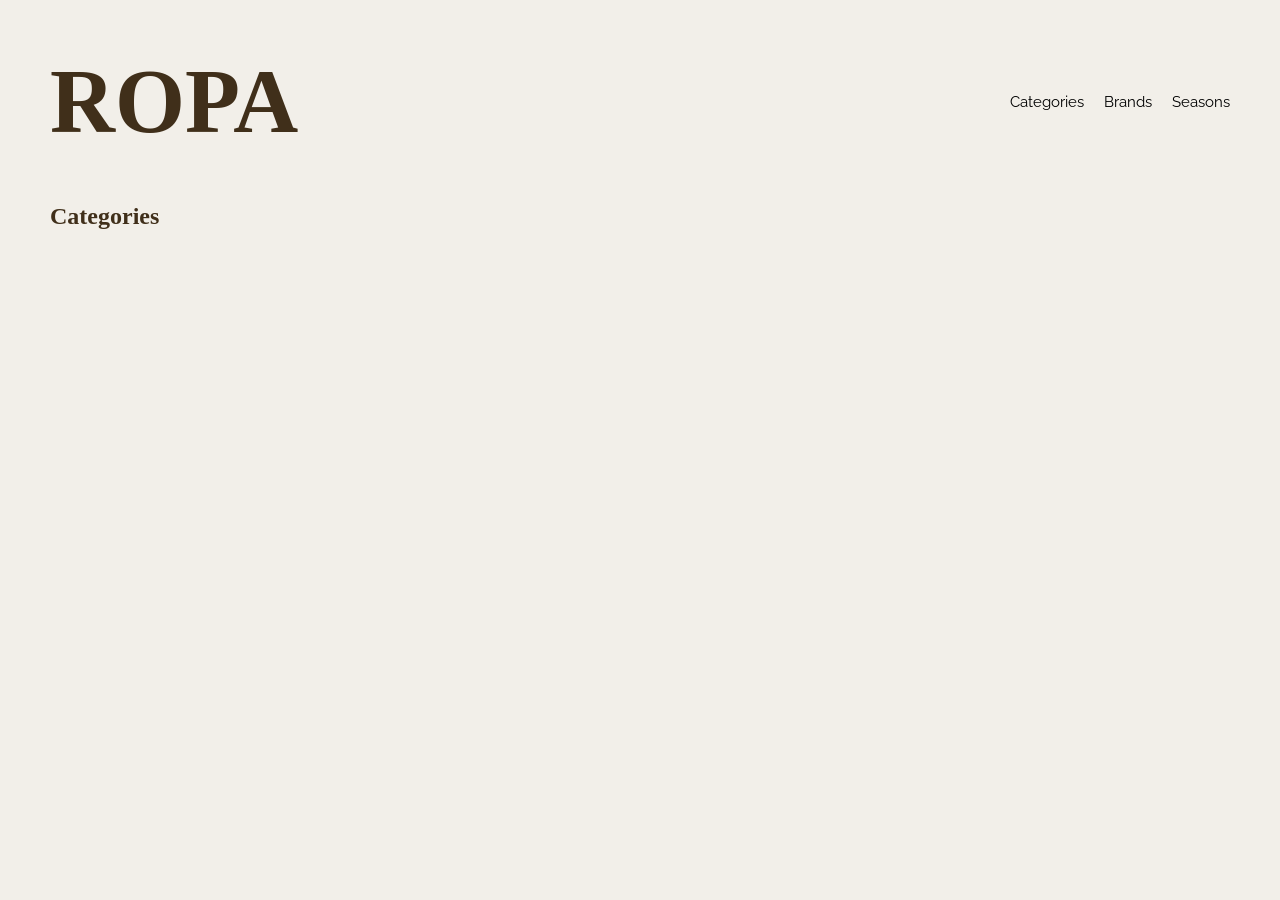
<file: index.html>
<!doctype html>
<html lang="en">
  <head>
    <meta charset="UTF-8" />
    <meta name="viewport" content="width=device-width, initial-scale=1.0" />
    <link rel="preconnect" href="https://fonts.googleapis.com" />
    <link rel="preconnect" href="https://fonts.gstatic.com" crossorigin />
    <link
      href="https://fonts.googleapis.com/css2?family=Playfair:ital,opsz,wght@0,5..1200,300..900;1,5..1200,300..900&family=Syne+Mono&display=swap"
      rel="stylesheet"
    />
    <link rel="preconnect" href="https://fonts.googleapis.com" />
    <link rel="preconnect" href="https://fonts.gstatic.com" crossorigin />
    <link
      href="https://fonts.googleapis.com/css2?family=Raleway:ital,wght@0,100..900;1,100..900&display=swap"
      rel="stylesheet"
    />
    <link rel="stylesheet" href="style.css" />
    <script src="index.js" defer></script>
    <title>statisk</title>
  </head>

  <body>
    <nav class="mainnav">
      <h1><a href="index.html">ROPA</a></h1>

      <div class="nav-links">
        <a href="Categories">Categories</a>
        <a href="Brands">Brands</a>
        <a href="Seasons">Seasons</a>
      </div>
    </nav>

    <h2 class="h2Margin">Categories</h2>

    <section id="categorylist">
      <!-- <a href="productlist.html">Accessories</a>
      <a href="productlist.html">Apparel</a>
      <a href="productlist.html">Footwear</a>
      <a href="productlist.html">Free Items</a>
      <a href="productlist.html">Personal Care</a>
      <a href="productlist.html">Sporting Goods</a> -->
    </section>
  </body>
</html>
</file>
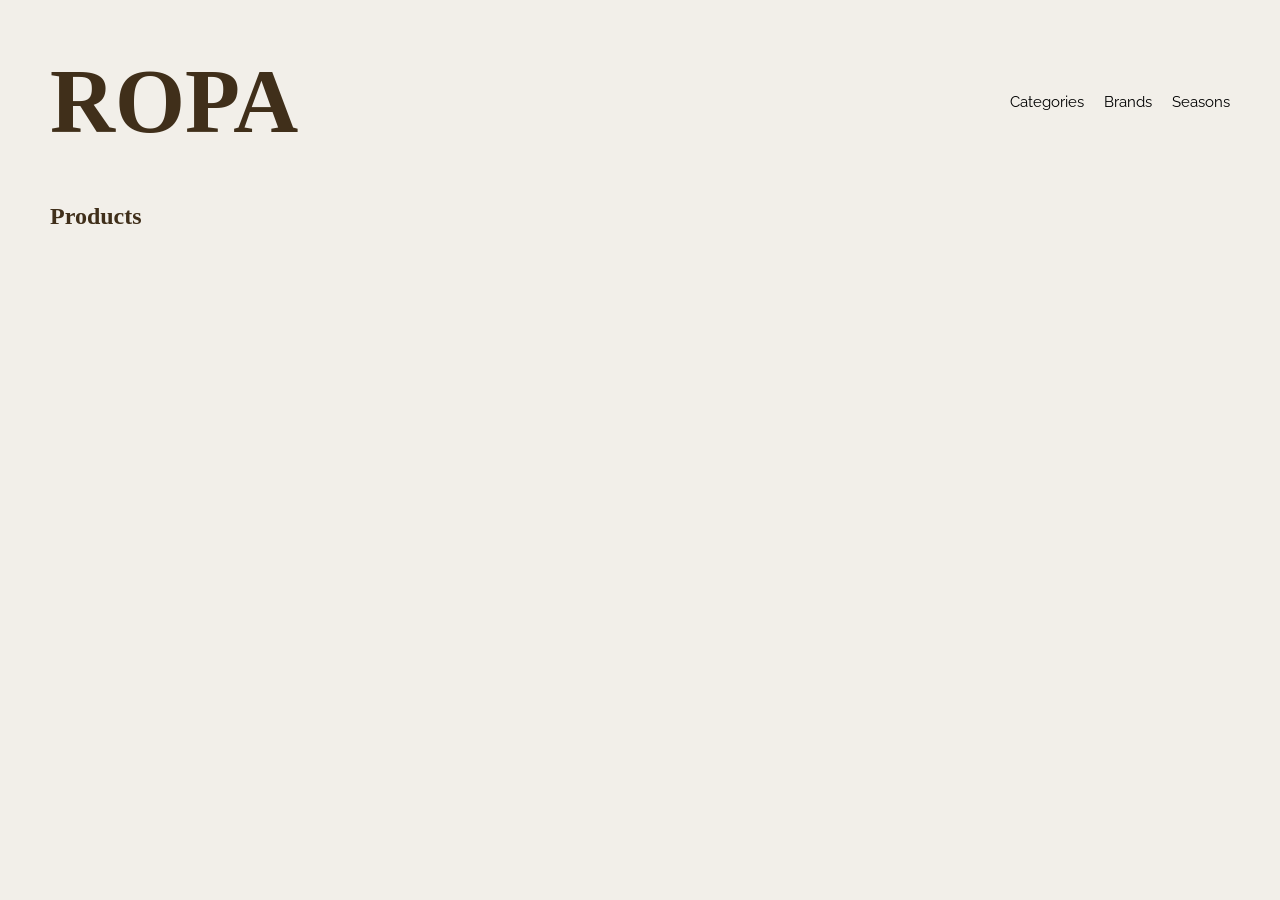
<file: product.html>
<!doctype html>
<html lang="en">
  <head>
    <meta charset="UTF-8" />
    <meta name="viewport" content="width=device-width, initial-scale=1.0" />
    <link rel="preconnect" href="https://fonts.googleapis.com" />
    <link rel="preconnect" href="https://fonts.gstatic.com" crossorigin />
    <link
      href="https://fonts.googleapis.com/css2?family=Playfair:ital,opsz,wght@0,5..1200,300..900;1,5..1200,300..900&family=Syne+Mono&display=swap"
      rel="stylesheet"
    />
    <link rel="preconnect" href="https://fonts.googleapis.com" />
    <link rel="preconnect" href="https://fonts.gstatic.com" crossorigin />
    <link
      href="https://fonts.googleapis.com/css2?family=Raleway:ital,wght@0,100..900;1,100..900&display=swap"
      rel="stylesheet"
    />
    <link rel="stylesheet" href="style.css" />
    <script src="product.js" defer></script>
    <title>statisk</title>
  </head>

  <body>
    <nav class="mainnav">
      <h1><a href="index.html">ROPA</a></h1>

      <div class="nav-links">
        <a href="Categories">Categories</a>
        <a href="Brands">Brands</a>
        <a href="Seasons">Seasons</a>
      </div>
    </nav>
    <h2 class="h2Margin">Products</h2>
    <!-- <a class="back" href="productlist.html">Back</a> -->
    <main id="productContainer">
      <!-- <figure>
        <img
          src="https://kea-alt-del.dk/t7/images/webp/640/1535.webp"
          alt="Produktbillede"
          class="productImage"
        />
        <span class="saleLabel"></span>
      </figure>
      <section class="productDetails">
        <h4 class="productName">Unisex Logo Cap</h4>
        <div>
          <p class="articleType"><span class="bold">Type:</span> Caps</p>
          <p class="productCategory">
            <span class="bold">Kategori:</span> Accessories
          </p>
          <p class="productPrice"><span class="bold">Pris:</span> 699,-</p>
          <p class="stock"><span class="bold">Stock:</span> 5</p>
        </div>
        <button class="buyButton">Køb nu</button> -->
      </section>
    </main>
  </body>
</html>
</file>
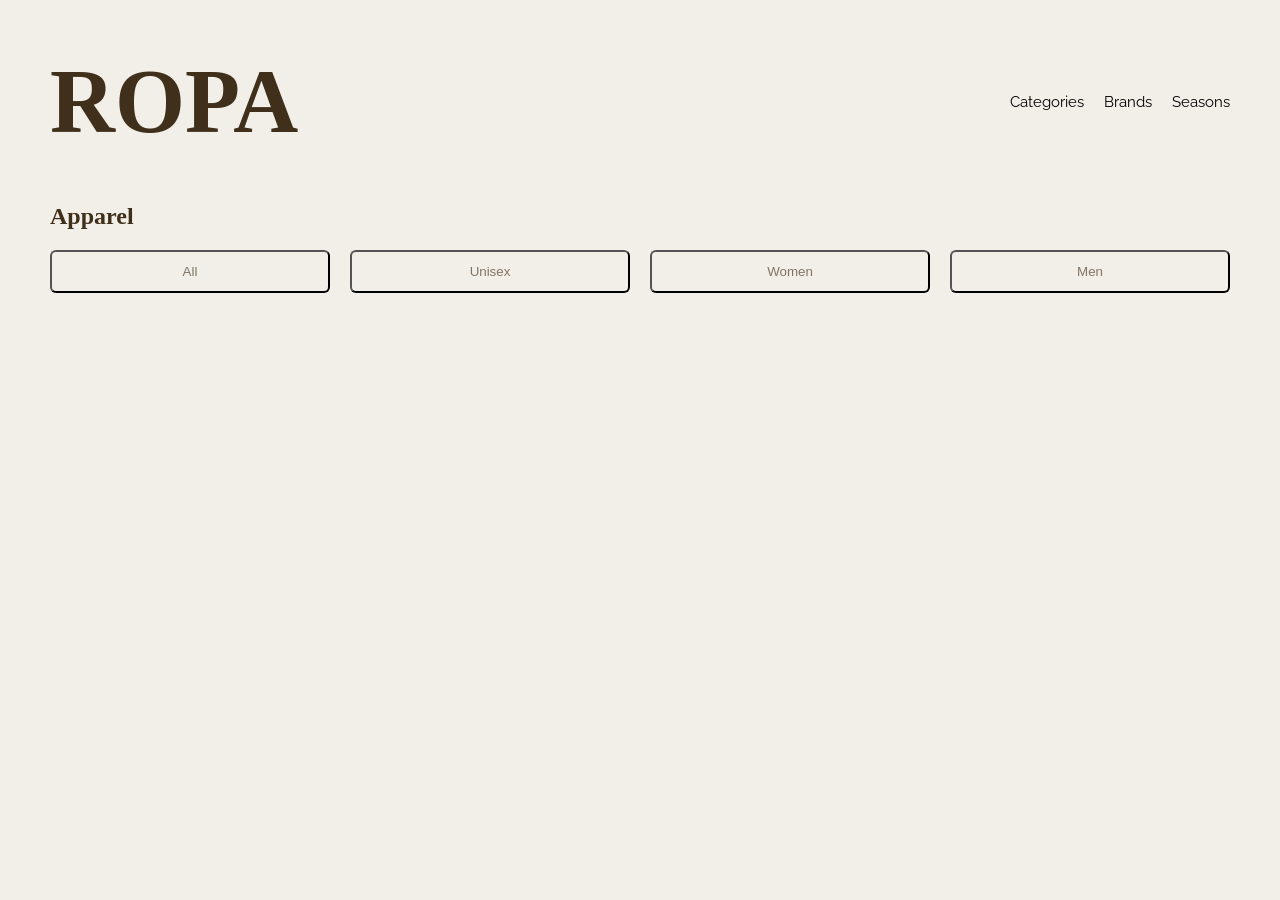
<file: productlist.html>
<!doctype html>
<html lang="en">
  <head>
    <meta charset="UTF-8" />
    <meta name="viewport" content="width=device-width, initial-scale=1.0" />
    <link rel="preconnect" href="https://fonts.googleapis.com" />
    <link rel="preconnect" href="https://fonts.gstatic.com" crossorigin />
    <link
      href="https://fonts.googleapis.com/css2?family=Playfair:ital,opsz,wght@0,5..1200,300..900;1,5..1200,300..900&family=Syne+Mono&display=swap"
      rel="stylesheet"
    />
    <link rel="preconnect" href="https://fonts.googleapis.com" />
    <link rel="preconnect" href="https://fonts.gstatic.com" crossorigin />
    <link
      href="https://fonts.googleapis.com/css2?family=Raleway:ital,wght@0,100..900;1,100..900&display=swap"
      rel="stylesheet"
    />
    <link rel="stylesheet" href="style.css" />
    <link rel="product" href="product.html" />
    <script src="productlist.js" defer></script>

    <title>statisk</title>
  </head>

  <body>
    <nav class="mainnav">
      <h1><a href="index.html">ROPA</a></h1>

      <div class="nav-links">
        <a href="Categories">Categories</a>
        <a href="Brands">Brands</a>
        <a href="Seasons">Seasons</a>
      </div>
    </nav>

    <h2 class="h2Margin">Apparel</h2>
<!-- 4 nye knapper -->
 <div class="filter-buttons">
    <button>All</button>
    <button>Unisex</button>
    <button>Women</button>
    <button>Men</button>
 </div>

    <section class="product-grid" id="productlist">
      <!-- <article class="smallProduct">
        <a href="product.html" class="product-link">
          <img
            src="https://kea-alt-del.dk/t7/images/webp/640/1532.webp"
            alt="product image"
          />
          <h3>Grey Leaping Big Cat T-shirt</h3>
          <p class="subtle">T-shirts | Puma</p>
          <p class="price">DKK <span>899</span>,-</p>
          <div class="discounted"></div>
        </a>
      </article>

      <article class="smallProduct">
        <a href="product.html" class="product-link">
          <img
            src="https://kea-alt-del.dk/t7/images/webp/640/1164.webp"
            alt="product image"
          />
          <h3>Sahara Team India Fanwear V-Neck Jersey</h3>
          <p class="subtle">T-shirts | Nike</p>
          <p class="price">DKK <span class="sale">895</span>,-</p>

          <div class="discounted">
            <p>Now DKK <span>795</span>,-</p>
            <p class="redpricebox"><span>10</span>%</p>
          </div>
        </a>
      </article>

      <article class="smallProduct">
        <a href="product.html" class="product-link">
          <img
            class="soldoutimage"
            src="image/1165.webp"
            alt="hvid langærmet T-shirt"
          />
          <span class="soldout">Sold out</span>
          <h3>Basic wear V-Neck Jersey</h3>
          <p class="subtle">T-shirts | Bumble</p>
          <p class="price">DKK <span>899</span>,-</p>
          <div class="discounted"></div>
        </a>
      </article>

      <article class="smallProduct">
        <a href="product.html" class="product-link">
          <img
            src="https://kea-alt-del.dk/t7/images/webp/640/1525.webp"
            alt="puma rygsæk"
          />
          <span class="soldout">Sold out</span>
          <h3>Puma outdoor bag</h3>
          <p class="subtle">Bag | Puma</p>
          <p class="price">DKK <span class="sale">1299</span>,-</p>
          <div class="discounted">
            <p>Now DKK <span>974</span>,-</p>
            <p class="redpricebox"><span>24</span>%</p>
          </div>
        </a>
      </article> -->
    </section>
  </body>
</html>
</file>
<file: style.css>
* {
  margin: 0;
  padding: 0;
  box-sizing: border-box;
}
img {
  max-width: 100%;
  height: auto;
  display: block;
}
body {
  max-width: 1920px;
}

.container {
  max-width: 1200px; /* maksimal bredde */
  margin: 0 auto; /* centrerer siden */
  padding: 0 20px; /* luft i siderne på mobil */
}
body {
  background-color: #f2efe9;
}

a {
  color: inherit;
  text-decoration: none;
}
.syne-mono-regular {
  font-family: "Syne Mono", monospace;
  font-weight: 400;
  font-style: normal;
}

.raleway-uniquifier {
  font-family: "Raleway", sans-serif;
  font-optical-sizing: auto;
  font-weight: weight;
  font-style: normal;
}

.catCard {
  font-family: "Raleway", sans-serif;
  font-size: 15px;
}

p,
h3 {
  font-family: "Raleway", sans-serif;
  font-size: 15px;
  color: #402f1a;
}

h3 {
  margin-top: 10px;
}

h1 a,
h1 a:visited {
  color: #402f1a;
  font-size: 90px;
}

h2 {
  color: #402f1a;
  font-size: 45 px;
  /* margin-left: 50px; */
}
.h2Margin {
  color: #402f1a;
  font-size: 45 px;
  margin-left: 50px;
}

h4 {
  color: #402f1a;
  font-size: 45 px;
}

.catCard {
  display: grid;
  grid-template-columns: repeat(3, 1fr);
  gap: 1em;
}

a {
  text-decoration: none;
}

.mainnav {
  margin: 50px;
  display: flex;
  align-items: center;
  justify-content: space-between;
}

.nav-links {
  display: flex;
  gap: 20px; /* afstand mellem links */
}

.nav-links {
  font-family: "Raleway", sans-serif;
  font-size: 15px;
}

.catCard {
  border: 2px solid #402f1a;
  padding: 40px;
  text-align: center;
  display: block;
  border-radius: 8px;
  transition: 0.2s;
}

.catCard:hover {
  background-color: #d9ad77;
}

.sale {
  color: #811a02;
  text-decoration: line-through;
}

.smallProduct {
  position: relative;
}

.soldout {
  position: absolute;
  top: 10px;
  left: 10px;
  background-color: #402f1a;
  color: white;
  padding: 10px 14px;
  font-size: 15px;
  font-weight: bold;
  border-radius: 4px;
  z-index: 2;
}

/* .soldout img {
  opacity: 50%;
} */

.product-grid .soldoutimage img {
  opacity: 0.5;
}

.redpricebox {
  background-color: #811a02;
  color: white;
  display: inline-block;
  padding: 6px 10px;
  font-weight: 700;
  border-radius: 6px;
  text-align: center;
}

.discounted {
  display: flex;
  justify-content: space-between;
  align-items: center;
}

.product-link {
  text-decoration: none;
  color: inherit;
  display: block;
}

.productImage {
  width: 100%;
  border-radius: 8px;
}

.back {
  font-family: "Raleway", sans-serif;
  font-size: 15px;
  color: #402f1a;
  margin-bottom: 1%;
}

.productName {
  color: #402f1a;
  font-size: 45px;
  align-self: auto;
  margin-bottom: 20px;
  line-height: 40px;
}

.subtle {
  color: #402f1aa3;
}

.productDetails {
  line-height: 30px;
}
.buyButton {
  background-color: #402f1aa3;
  color: #f2efe9;
  display: inline-block;
  padding: 12px 20px;
  font-weight: 700;
  border-radius: 6px;
  text-align: center;
  margin-top: 30px;
}

.filter-buttons {
  font-family: "Raleway", sans-serif;
  font-size: 15px;
  margin-left: 50px;
  margin-right: 50px;
  margin-top: 20px;
}

.filter-buttons :hover {
  background-color: #d9ad77;
}

.filter-buttons button {
  color: #402f1aa3;
  padding: 12px 5px;
  border-radius: 6px;
  text-align: center;
  border: 402f1aa3;
  background-color: #f2efe9;
}

.filter-buttons button {
  display: grid;
  grid-template-columns: repeat(auto-fit, minmax(120px, 1fr));
  gap: 15px;
}

/* ----------------GRID index ------------------ */

#categorylist {
  display: grid;
  grid-template-columns: repeat(3, 1fr);
  gap: 10px;
  margin: 50px;
}

/* --------------- GRID product --------------- */

#productContainer {
  display: grid;
  grid-template-columns: 1fr 1fr;
  gap: 40px;
  max-width: 1200px;
  margin: 50px auto;
  padding: 0 20px;
  align-items: start;
}

/* --------------- GRID Apparel --------------- */

.filter-buttons {
  display: grid;
  grid-template-columns: repeat(4, 1fr);
  gap: 20px;
}

.product-grid {
  display: grid;
  grid-template-columns: repeat(4, 1fr); /* 4 kolonner på store skærme */
  gap: 2rem;
  margin-left: 50px;
  margin-right: 50px;
  margin-bottom: 50px;
}

.smallProduct {
  display: flex;
  flex-direction: column;
  margin-top: 20px;
}

/* --------------- MEDIA index --------------- */

@media (max-width: 768px) {
  #categorylist {
    grid-template-columns: repeat(2, 1fr);
  }
}

/* --------------- MEDIA Apparel --------------- */

/* Tablet + mobil */
@media (max-width: 768px) {
  .filter-buttons {
    grid-template-columns: repeat(2, 1fr);
  }
}

@media (max-width: 1200px) {
  .product-grid {
    grid-template-columns: repeat(
      3,
      1fr
    ); /* 3 kolonner på mellemstore skærme */
  }
}

@media (max-width: 900px) {
  .product-grid {
    grid-template-columns: repeat(2, 1fr); /* 2 kolonner på små skærme */
  }
}

@media (max-width: 600px) {
  .product-grid {
    grid-template-columns: repeat(2, 1fr); /* 2 kolonner på mobilvisning */
    margin-left: 20px; /* Mindre margin til små skærme */
    margin-right: 20px;
  }
}

/* -------------- MEDIA index-------------- */

@media (max-width: 768px) {
  .mainnav {
    flex-direction: column;
    align-items: flex-start;
    gap: 20px;
  }

  .nav-links {
    flex-direction: row;
  }

  h1 a {
    font-size: 48px;
  }
}

/* -------------- MEDIA products-------------- */

@media (max-width: 768px) {
  #productContainer {
    grid-template-columns: 1fr; /* 1 kolonne */
    gap: 20px;
  }
}

@media (max-width: 768px) {
  .productName {
    font-size: 25px;
    line-height: 30px;
  }
}
@media (max-width: 480px) {
  .productName {
    font-size: 25px;
    line-height: 30px;
  }
}
</file>
